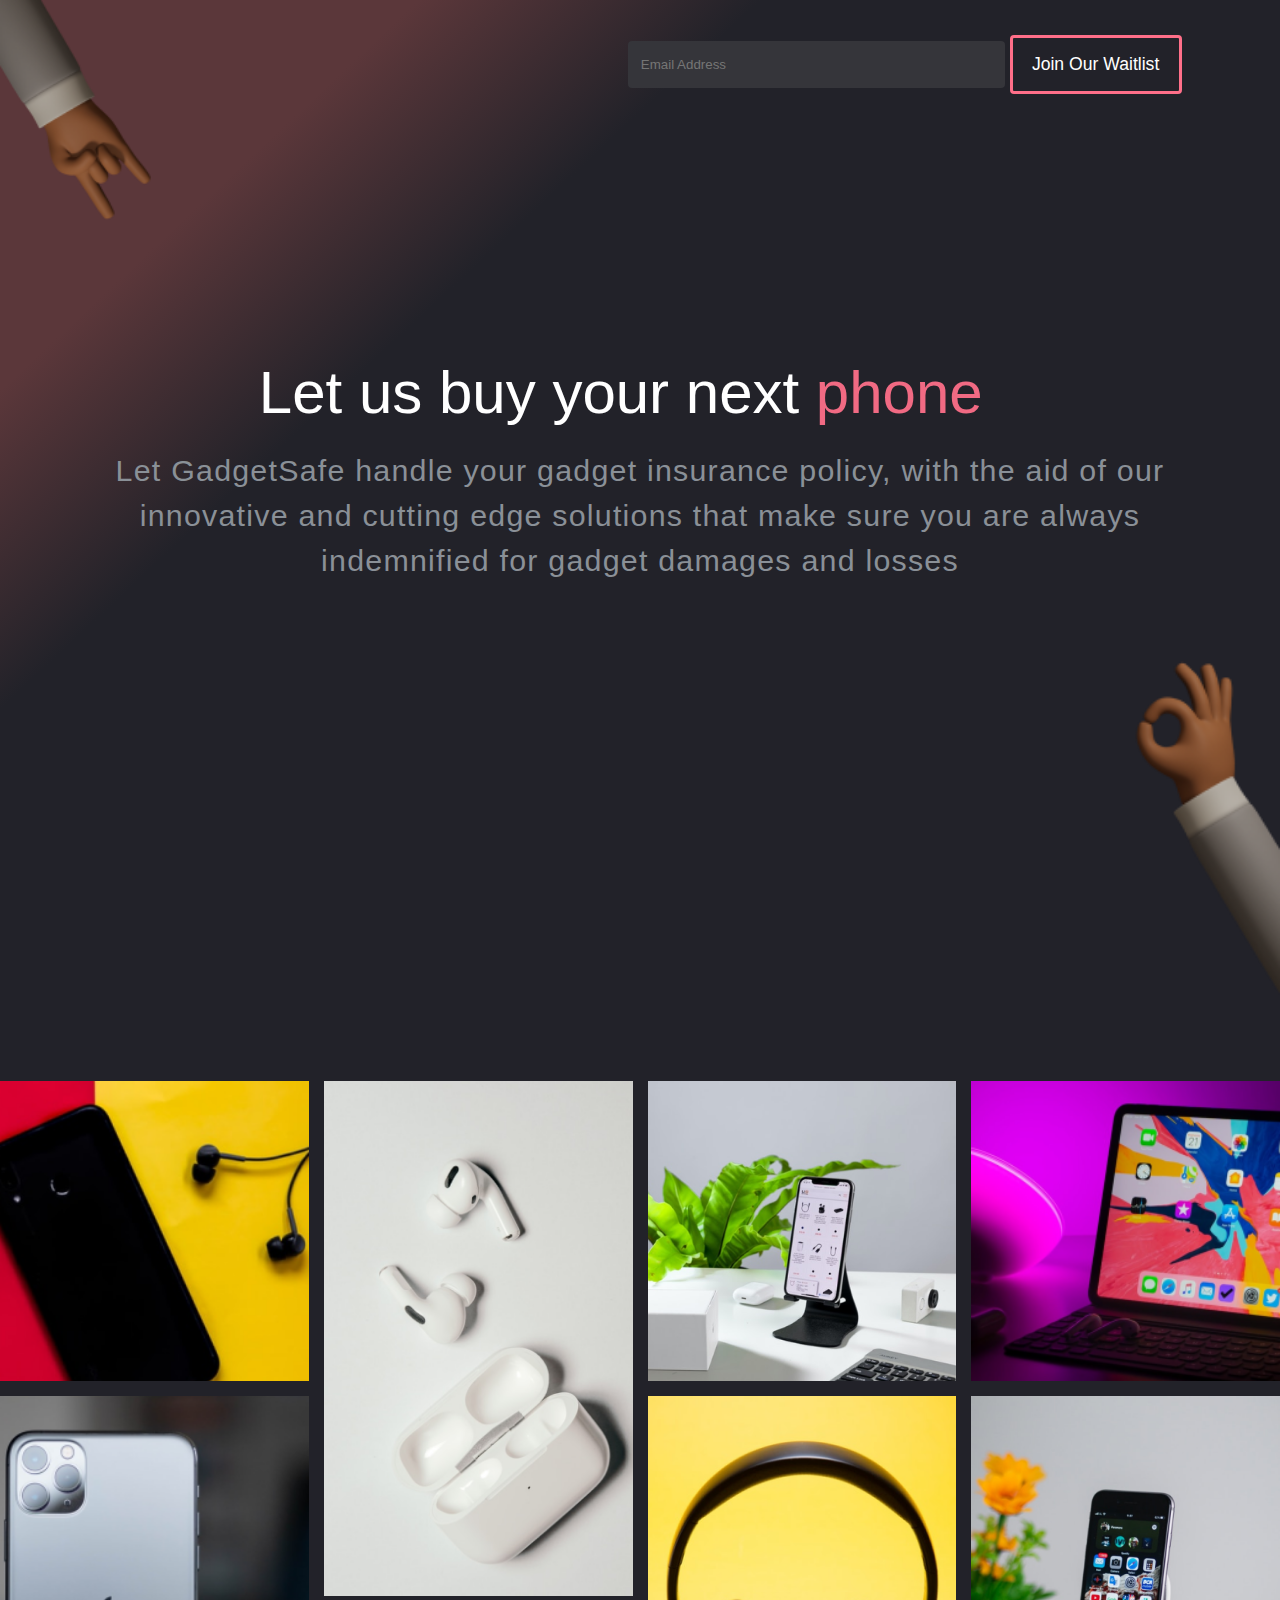
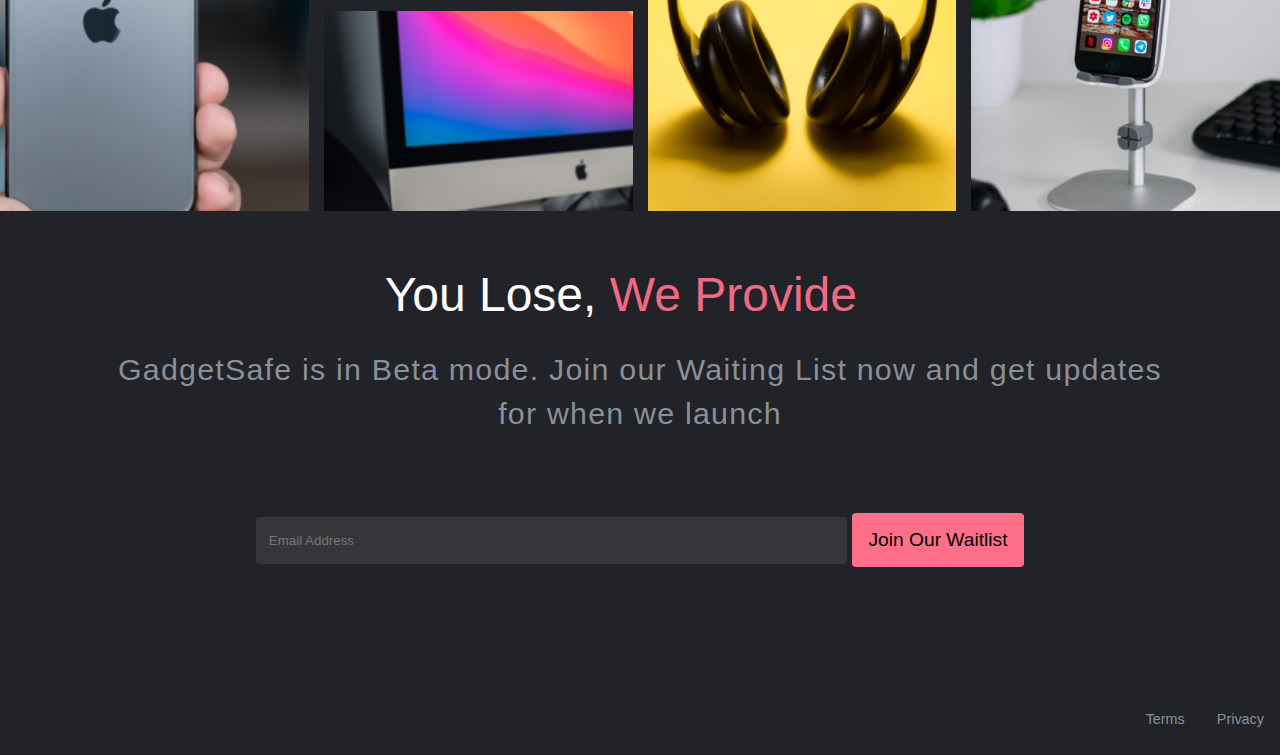
<file: index.html>
<!DOCTYPE html>
<html lang="en">

<head>
    <meta charset="UTF-8">
    <meta http-equiv="X-UA-Compatible" content="IE=edge">
    <meta name="viewport" content="width=device-width, initial-scale=1.0">
    <title>Gadget safe</title>
    <link rel="stylesheet" href="style.css">
    <link rel="stylesheet" href="https://cdnjs.cloudflare.com/ajax/libs/font-awesome/6.0.0-beta2/css/all.min.css" integrity="sha512-YWzhKL2whUzgiheMoBFwW8CKV4qpHQAEuvilg9FAn5VJUDwKZZxkJNuGM4XkWuk94WCrrwslk8yWNGmY1EduTA==" crossorigin="anonymous" referrerpolicy="no-referrer"
    />
    <script src="https://ajax.googleapis.com/ajax/libs/jquery/3.5.1/jquery.min.js"></script>
</head>

<body>
    <div class="header">


        <img src="./images/Rectangle.png" alt="" class="first-hand">

        <section class="first-form-section">
            <form class="first-form">

                <input type=" email " name="email" id=" " class="email " placeholder="Email Address ">

                <button type="submit " class="btn outline form-submit">Join Our Waitlist</button>
            </form>


        </section>


    </div>
    <div class="heading ">

        <h2 class="head "> Let us buy your next <span>
phone
        </span> </h2>
        <p class="paragraph ">
            Let GadgetSafe handle your gadget insurance policy, with the aid of our innovative and cutting edge solutions that make sure you are always indemnified for gadget damages and losses
        </p>
        <div class="second-hand-div ">

            <img src="./images/Rectangle (1).png " alt=" " class="second-hand ">
        </div>


    </div>
    <section class="hide ">
        <form class="first-form ">

            <input type="email " name="email" id=" " class="email " placeholder="Email Address ">
            <button type="submit " class="btn form-submit">Join Our Waitlist</button>
        </form>


    </section>

    <!-- images mobile -->
    <section class="images-section hide ">
        <div>

            <img src="./images/Rectangle 11.png " alt=" " class="first-img ">



            <img src="./images/Rectangle 12.png " alt=" ">
        </div>
        <div class="move-up ">

            <img src="./images/Rectangle 14.png " alt=" ">



            <img src="./images/Rectangle 17.png " alt=" " class="last-img ">
        </div>
    </section>
    <!-- images desktop  -->

    <section class="img-desktop ">
        <div class="container ">



            <div class="img h1 ">


                <img src="./images/desktop/Rectangle 3.png " alt=" ">
            </div>

            <div class="img h2 ">

                <img src="./images/desktop/Rectangle 5.png " alt=" ">
            </div>

            <div class="img h1 ">


                <img src="./images/desktop/Rectangle 6.png " alt=" ">
            </div>
            <div class="img ">

                <img src="./images/desktop/Rectangle 7.png " alt=" ">
            </div>

            <div class="img h2 ">

                <img src="./images/desktop/Rectangle 4.png " alt=" ">
            </div>
            <div class="img h2 ">

                <img src="./images/desktop/Rectangle 9.png " alt=" ">

            </div>
            <div class="img h2 ">
                <img src="./images/desktop/Rectangle 8.png " alt=" ">

            </div>

            <div class="img ">

                <img src="./images/desktop/Rectangle 10.png " alt=" ">
            </div>

        </div>
    </section>


    <section class="last-section ">
        <h1 class="foot ">
            You Lose, <span> We Provide </span>
        </h1>
        <p class="paragraph ">
            GadgetSafe is in Beta mode. Join our Waiting List now and get updates for when we launch
        </p>
    </section>

    <section class="foot-section ">
        <form class="first-form edit" id="form">


            <input type="email " name="email" id=" " class="email " placeholder="Email Address ">
            <button type="submit " class="btn form-submit">Join Our Waitlist</button>
        </form>


    </section>
    <section class="footer ">
        <span>
            <i class="fab fa-facebook-f fa-2x " ></i>
        </span>
        <span>
            <i class="fab fa-twitter fa-2x "></i>
            
        </span>
        <span>
            <i class="fab fa-instagram fa-2x "></i>
        </span>


    </section>

    <footer>

        <h2>
            <a href="terms.html">

                Terms
            </a>
        </h2>
        <h2>
            <a href="privacy.html">

                Privacy
            </a>
        </h2>

    </footer>

    <script src="app.js "></script>
</body>

</html>
</file>
<file: style.css>
*,
*::after,
*::before {
    box-sizing: border-box;
    margin: 0;
    padding: 0;
}

@import url('https://fonts.googleapis.com/css2?family=DM+Sans&family=Poppins:wght@100&display=swap');
:root {
    --dm-sans: 'DM Sans', sans-serif;
    --poppins: 'Poppins', sans-serif;
}

a {
    text-decoration: none;
    color: #8A9097;
}

body {
    min-height: 100vh;
    width: 100;
    max-width: 100vw;
    background: rgb(91, 55, 58);
    background: linear-gradient(137deg, rgba(91, 55, 58, 1) 11%, rgba(34, 34, 41, 1) 20%);
    background-repeat: no-repeat;
    background-size: cover;
}

.header {
    display: flex;
    justify-content: space-between;
    margin-right: 1.5rem;
    height: 30%;
}

.first-hand,
.second-hand {
    width: 32%;
}

.first-form {
    width: 100%;
    height: 8rem;
    display: flex;
    flex-direction: column;
    align-items: center;
    justify-content: space-between;
}

.first-form .email {
    color: #7B7B7E;
    background-color: #35353A;
    border: 0;
    padding: 1.1rem 2rem;
    width: 60%;
    border-radius: 4px;
    margin-right: .3rem;
    font-family: var(--dm-sans);
}

.first-form .btn {
    cursor: pointer;
    font-size: .9rem;
    background-color: transparent;
    background-color: #FF6F89;
    font-weight: 800;
    padding: 1rem 2rem;
    border-radius: 4px;
    width: 50%;
    text-align: center;
    font-family: var(--dm-sans);
}

.first-form-section {
    display: none;
}

@media (min-width: 768px) {
    .header {
        display: flex;
        justify-content: space-between;
        margin-right: 1.5rem;
        height: 10%;
    }
    .first-form-section {
        display: initial;
        width: 50%;
    }
    .first-form {
        flex-direction: row;
        justify-content: stretch;
    }
    .first-form .email {
        width: 100%;
    }
    .first-form .btn {
        width: 50%;
        font-size: .4rem;
        font-size: .9rem;
        font-size: 1.2rem;
        font-weight: 400;
        max-width: 200px;
        max-height: 5rem;
        padding: 1rem .9rem;
    }
    .btn.outline {
        background-color: transparent;
        color: white;
        border: 3px solid #FF6F89;
        font-size: 1.1rem;
        font-weight: 200;
    }
    .first-form .email {
        color: #7B7B7E;
        background-color: #35353A;
        border: 0;
        padding: 1rem .8rem;
        width: 60%;
        border-radius: 4px;
        margin-right: .3rem;
        font-family: var(--dm-sans);
    }
    .first-hand,
    .second-hand {
        width: 28%;
    }
}

@media (min-width: 992px) {
    .first-form .btn {
        width: 55%;
        font-size: 1.2rem;
        font-weight: 400;
        max-width: 172px;
        max-height: 5rem;
    }
    .btn.outline {
        background-color: transparent;
        color: white;
        border: 3px solid #FF6F89;
        font-size: 1.1rem;
        font-weight: 200;
    }
}

.first-form .email:focus,
.first-form .email:active,
.first-form .btn:focus,
.first-form .btn:active,
.first-form .btn {
    border: 0;
    outline: 0;
}

.head,
.foot {
    font-family: "DM Sans";
    font-weight: 400;
    font-size: 1.75rem;
    line-height: 40px;
    color: #FFFFFF;
    font-family: var(--dm-sans);
    text-align: center;
    width: 97%;
}

.foot {
    margin: 1.2rem 0 1rem 0;
}

.head :last-child,
.foot:last-child,
span {
    color: #f16a83;
}

.paragraph {
    font-size: 1rem;
    line-height: 2rem;
    text-align: center;
    letter-spacing: 0.04rem;
    color: #8A9097;
    font-family: var(--poppins);
    width: 100%;
    width: 97%;
    margin-top: 1rem;
}

@media (min-width:768px) {
    .head {
        font-size: 60px;
        line-height: 78px;
    }
    .foot {
        margin-top: 2rem;
    }
    .paragraph {
        padding: 1rem 0;
        font-size: 1.9rem;
        line-height: 2.8rem;
        text-align: center;
        letter-spacing: 0.04em;
        width: 85%;
        margin: 0 auto;
    }
    .hide {
        display: none;
    }
}

.second-hand-div {
    display: flex;
    justify-content: flex-end;
    align-items: flex-start;
    height: 20%;
}

.images-section {
    margin-top: 3rem;
    display: flex;
    flex-direction: column;
    justify-content: center;
    align-items: center;
    /* grid-template-columns: ; */
    /* grid-area: ". 1fr 1fr ." ". 1fr 1fr ."; */
}

.images-section div {
    width: 100%;
    text-align: center;
    display: flex;
    justify-content: center;
    align-content: space-between;
    align-items: center;
    padding: .4rem;
}

.images-section img {
    height: fit-content;
    padding: .3rem;
    width: 49%;
    object-fit: cover;
}

.images-section .last-img {
    align-self: flex-end;
    width: 100;
    object-position: cover;
    justify-self: end;
    height: 100%;
}

.move-up {
    margin-top: -48px;
}

.images-section .first-img {
    align-self: flex-start;
}

@media (min-width:768px) {
    .hide {
        display: none;
    }
}

.foot-section {
    margin-top: 3rem;
}

.footer {
    display: flex;
    justify-content: space-around;
    align-items: center;
    width: 30%;
    margin: .4rem auto;
    height: 10vh;
}

.footer i {
    color: #fff;
}

footer {
    height: 8vh;
    align-items: center;
    color: #8A9097;
    display: flex;
    justify-content: flex-end;
}

footer h2 {
    cursor: pointer;
    font-size: .9rem;
    padding: 1rem;
    font-family: var(--dm-sans);
    font-weight: 400;
}

@media (min-width:768px) {
    .first-form.edit {
        flex-direction: row;
        width: 60%;
        margin: 0 auto;
        padding: 0 0;
        height: 5rem;
    }
    .first-form.edit .email {
        width: 100%;
    }
    .first-form.edit .btn {
        width: 80%;
    }
    .btn.outline {
        background-color: transparent;
        color: white;
        border: 3px solid #FF6F89;
    }
}

.img-desktop {
    display: none;
}

@media (min-width: 768px) {
    .h2 {
        grid-row: span 2;
    }
    .h1 {
        grid-row: span 1;
    }
    .img-desktop {
        display: initial;
    }
    .container {
        display: grid;
        grid-template-columns: repeat(4, 1fr);
        grid-auto-rows: 300px 200px 200px 300px;
        grid-gap: 15px;
    }
    .container .img {
        width: 100%;
        height: 100%;
        overflow: hidden;
    }
    .container img {
        width: 100%;
        height: 100%;
        object-fit: cover;
        object-position: center;
        transition: all 0.5 ease;
    }
    .container img :hover {
        transform: scale(1.1);
    }
    .last-section {
        margin-top: 4rem;
    }
    .last-section .foot {
        font-size: 3rem;
    }
}
</file>
